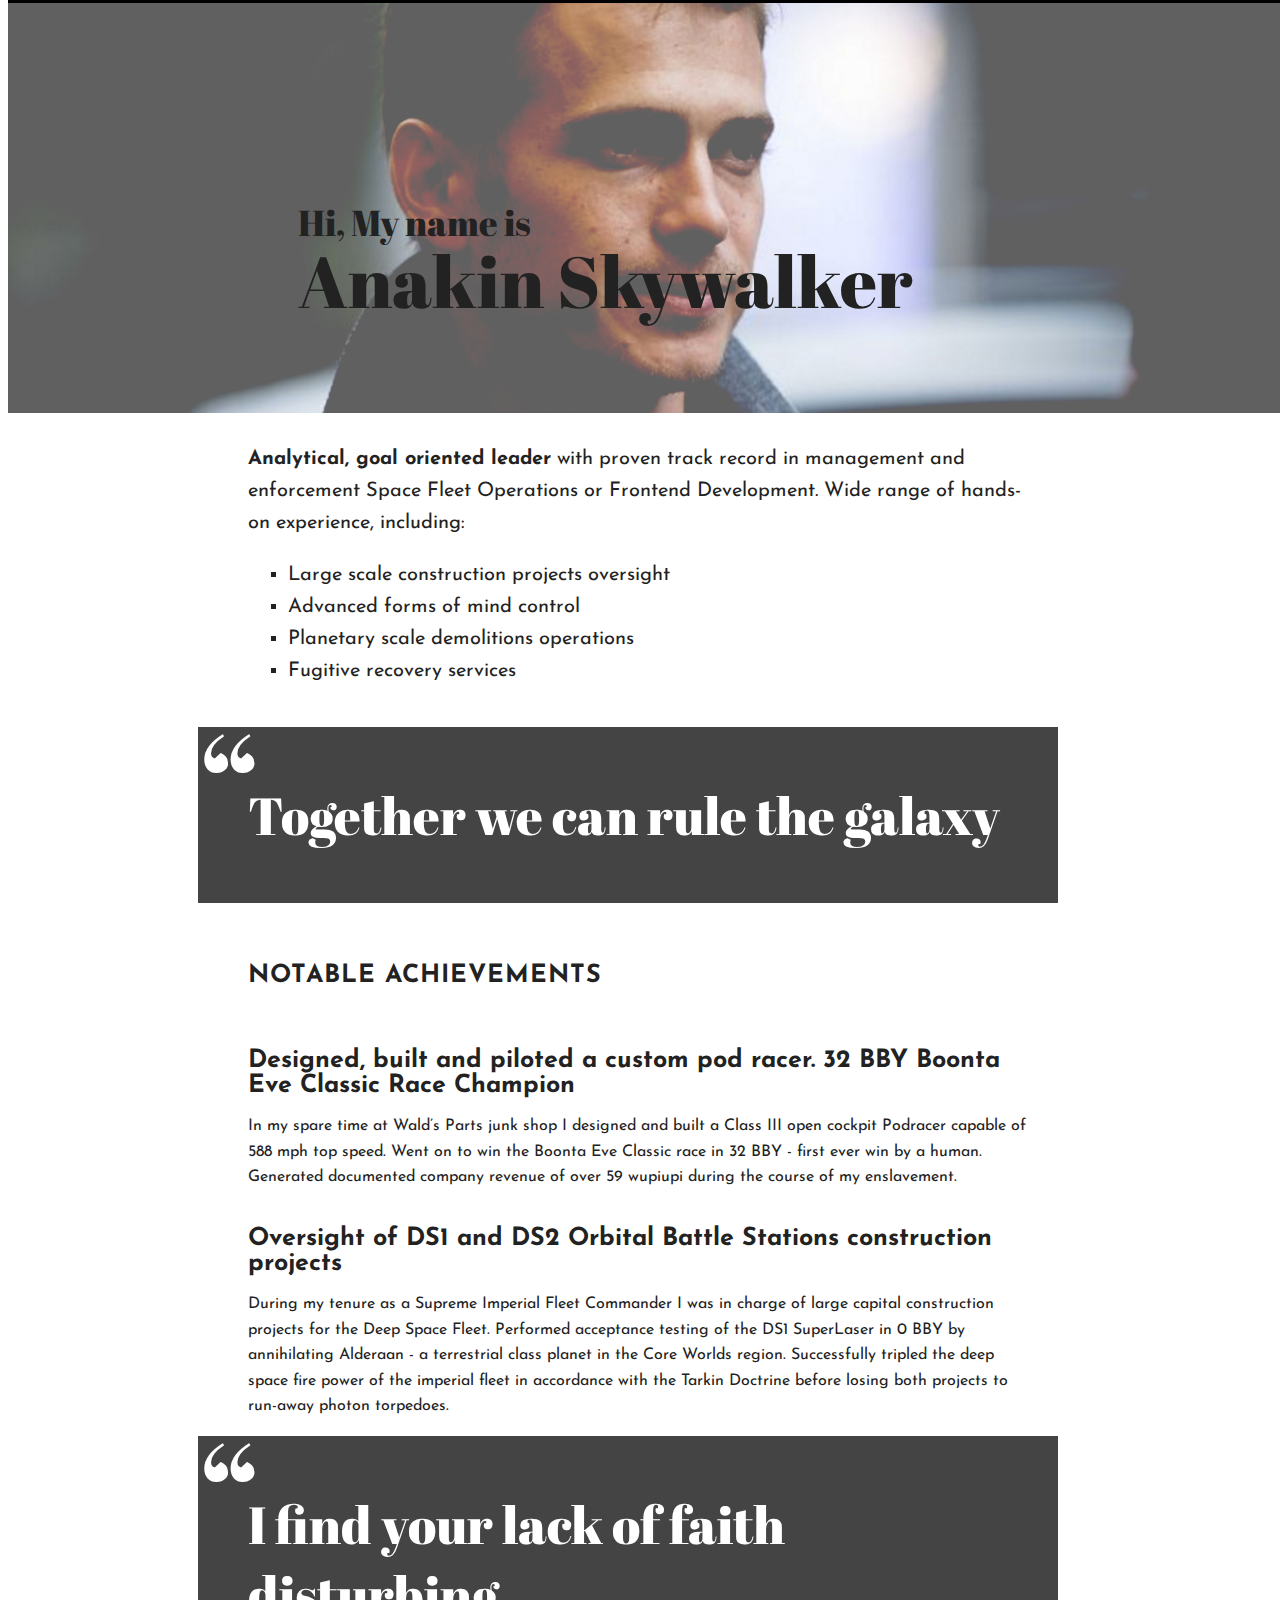
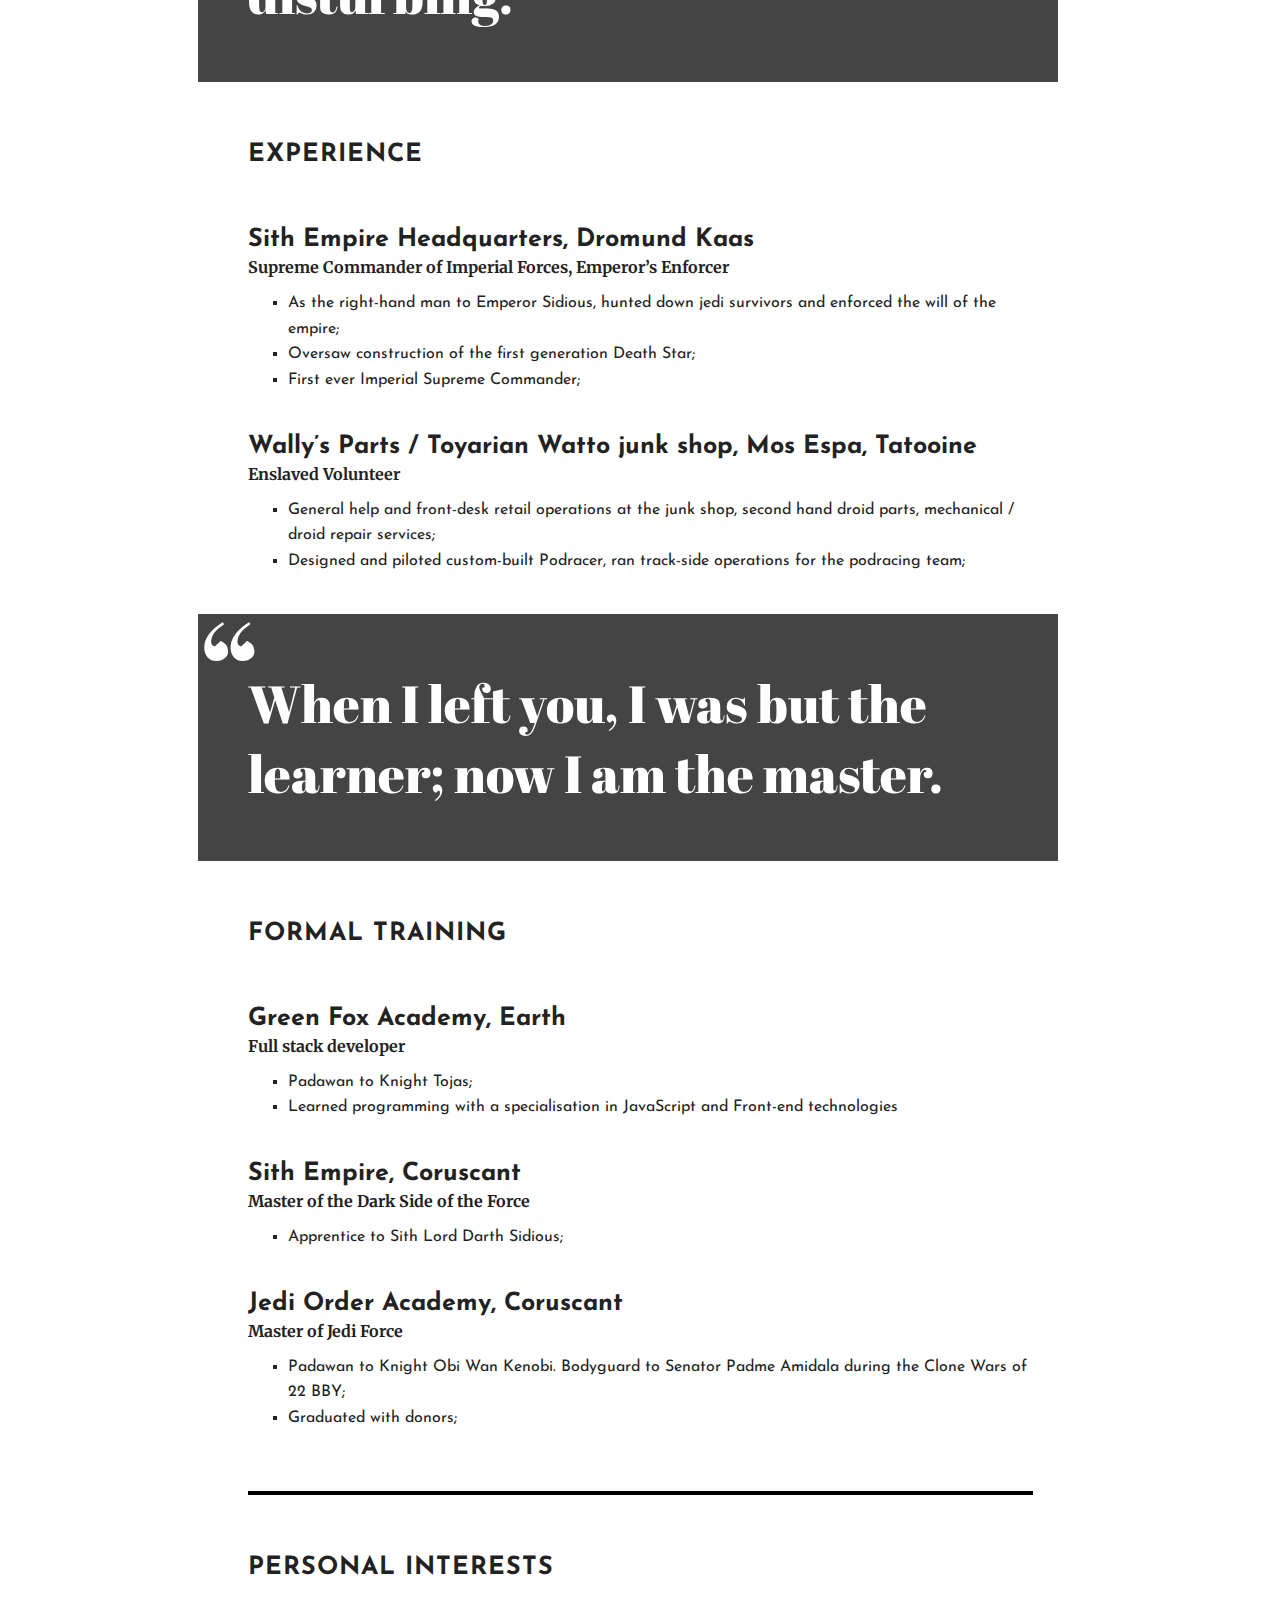
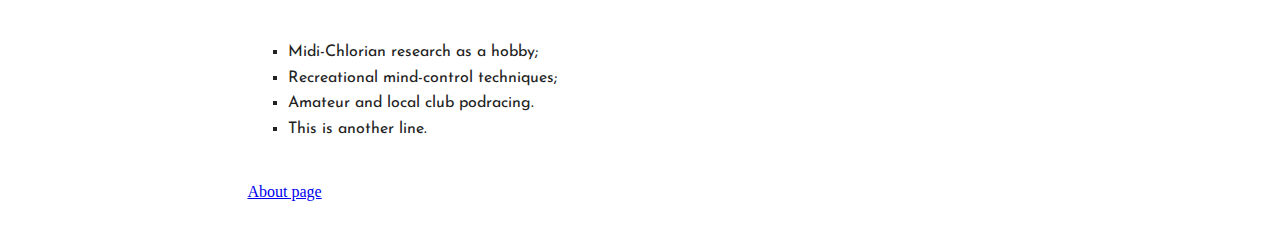
<file: index.html>
<!DOCTYPE html>
<html lang="en" >
<head>
  <meta charset="UTF-8">
  <title>CodePen - My first website v2</title>
  <link href="https://fonts.googleapis.com/css2?family=Abril+Fatface&family=Josefin+Sans&family=Merriweather:ital@1&display=swap" rel="stylesheet">
  <link rel="stylesheet" href="./style.css">

</head>
<body>
<!-- partial:index.partial.html -->
<html><!-- help: https://codepen.io/sz3nt1c1nt1/pen/pojeGBV -->
  <header>
    <img src="first-website-header.png" alt="Anakin">
    <text>
      <h2>Hi, My name is</h2>
      <h1>Anakin Skywalker</h1>
    </text>
  </header>
  <main>
    <section class="sum">
      <p><strong>Analytical, goal oriented leader</strong> with proven track record in      management and enforcement Space Fleet Operations or Frontend Development. Wide range of hands-on experience, including:
        <ul>
          <li>Large scale construction projects oversight</li>
          <li>Advanced forms of mind control</li>
          <li>Planetary scale demolitions operations</li>
          <li>Fugitive recovery services</li>
        </ul>
      </p>
    </section>
    <blockquote><h2>Together we can rule the galaxy</h2></blockquote>
    <section>
      <h3>Notable achievements</h3>
      <h4>Designed, built and piloted a custom pod racer. 32 BBY Boonta Eve Classic Race Champion</h4>
      <p>In my spare time at Wald’s Parts junk shop I designed and built a Class III open cockpit Podracer capable of 588 mph top speed. Went on to win the Boonta Eve Classic race in 32 BBY - first ever win by a human. Generated documented company revenue of over 59 wupiupi during the course of my enslavement.</p>
      <h4>Oversight of DS1 and DS2 Orbital Battle Stations construction projects</h4>
      <p>During my tenure as a Supreme Imperial Fleet Commander I was in charge of large capital construction projects for the Deep Space Fleet. Performed acceptance testing of the DS1 SuperLaser in 0 BBY by annihilating Alderaan - a terrestrial class planet in the Core Worlds region. Successfully tripled the deep space fire power of the imperial fleet in accordance with the Tarkin Doctrine before losing both projects to run-away photon torpedoes.</p>
    </section>
    <blockquote><h2>I find your lack of faith disturbing.</h2></blockquote>
    <section>
      <h3>Experience</h3>
      <h4>Sith Empire Headquarters, Dromund Kaas</h4>
      <h5>Supreme Commander of Imperial Forces, Emperor’s Enforcer</h5>
      <p>
        <ul>
            <li>As the right-hand man to Emperor Sidious, hunted down jedi survivors and enforced the will of the empire;</li>
          <li>Oversaw construction of the first generation Death Star;</li>
          <li>First ever Imperial Supreme Commander;</li>
        </ul>
      </p>
      <h4>Wally’s Parts / Toyarian Watto junk shop, Mos Espa, Tatooine</h4>
      <h5>Enslaved Volunteer</h5>
        <p>
          <ul>
            <li>General help and front-desk retail operations at the junk shop, second hand droid parts, mechanical / droid repair services;</li>
            <li>Designed and piloted custom-built Podracer, ran track-side operations for the podracing team;</li>
          </ul>
        </p>
    </section>
<blockquote><h2>When I left you, I was but the learner; now I am the master.</h2></blockquote>
    <section>
      <h3>Formal training</h3>
      <h4>Green Fox Academy, Earth</h4>
      <h5>Full stack developer</h5>
      <p>
        <ul>
          <li>Padawan to Knight Tojas;</li>
          <li>Learned programming with a specialisation in JavaScript and Front-end technologies</li>
        </ul>
      </p>
      <h4>Sith Empire, Coruscant</h4>
      <h5>Master of the Dark Side of the Force</h5>
      <p>
        <ul>
          <li>Apprentice to Sith Lord Darth Sidious;</li>
      </ul>
      </p>
      <h4>Jedi Order Academy, Coruscant</h4>
      <h5>Master of Jedi Force</h5>
      <p>
        <ul>
          <li>Padawan to Knight Obi Wan Kenobi. Bodyguard to Senator Padme Amidala during the Clone Wars of 22 BBY;</li>
          <li>Graduated with donors;</li>
      </ul>
      </p>
    </section>
    <section>
      <h3 class="last">Personal interests</h3>
      <p>
        <ul>
          <li>Midi-Chlorian research as a hobby;</li>
          <li>Recreational mind-control techniques;</li>
          <li>Amateur and local club podracing.</li>
          <li>This is another line.</li>
      </ul>
      </p>
    </section>
    <a href="about.html">About page</a>
  </main>
</html>
<!-- partial -->
  
</body>
</html>
</file>
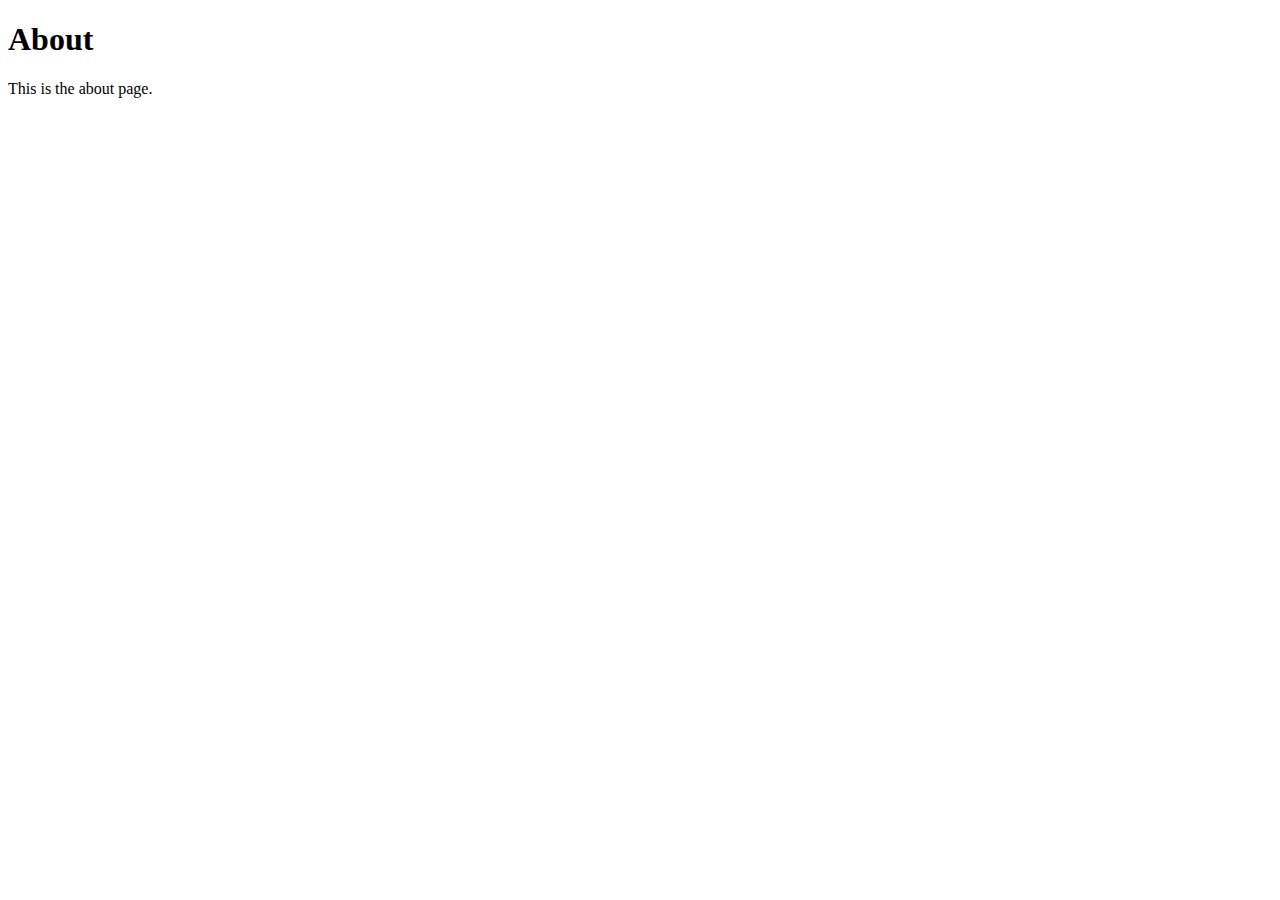
<file: about.html>
<!DOCTYPE html>
<html lang="en">
<head>
    <meta charset="UTF-8">
    <meta name="viewport" content="width=device-width, initial-scale=1.0">
    <title>Document</title>
</head>
<body>
    <h1>About</h1>
    <p>This is the about page.</p>
</body>
</html>
</file>
<file: style.css>
header {
  width: 1300px;
  margin: -10px auto;
  border-top: 5px solid black;
  line-height: 0.2;
  margin-left: auto;
  margin-right: auto;
  position: relative;
  display: flex;
  align-items: center;
}

img {
  width: 1300px;
}
  
header text {
  position: absolute;
  margin-left: 290px;
  margin-top: 110px;
}

header h2 {
  font-size: 36px;
}

header h1 {
  font-size: 72px;
}

h1, h2 {
  font-family: 'Abril Fatface', cursive;
  color: #222;
  font-weight: normal;
}

h3 {
  font-family: 'Josefin Sans', sans-serif;
  text-transform: uppercase;
  font-size: 25px;
  color: #222;
  margin-top: 60px;
  margin-bottom: 60px;
  letter-spacing: 1px;
}

h4 {
  font-family: 'Josefin Sans', sans-serif;
  color: #222;
  font-size: 25px;
  margin-top: 35px;
  margin-bottom: 0px;
}

h5 {
  font-family: 'Merriweather', serif;
  color: #222;
  margin: 7px 0;
  font-size: 16px;
  line-height: 1;
}

.sum p {
  font-size: 20px;
  color: #222;
  line-height: 1.6;
}

.sum li {
  font-size: 20px;
  color: #222;
  line-height: 1.6;
}

p, li {
  font-family: 'Josefin Sans', sans-serif;
  font-size: 16px;
  color: #222;
  line-height: 1.6;
}

ul {
  list-style-type: square;
  margin-bottom: 40px;
}

main {
  width: 785px;
  margin: 40px auto;
}

blockquote {
  background: #444444;
  margin: 0 -50px;
  padding: 10px;
  display: flex;
  position: relative;
  padding-left: 50px;
  width: 800px;
}

blockquote h2 {
  color: white;
  font-size: 52px;
}

blockquote h2::before {
  position: absolute;
  content: '“';
  font-size: 140px;
  margin: -88px -50px;
}

.last {
  border-top: 4px solid black;
  padding-top: 60px;
}
</file>
